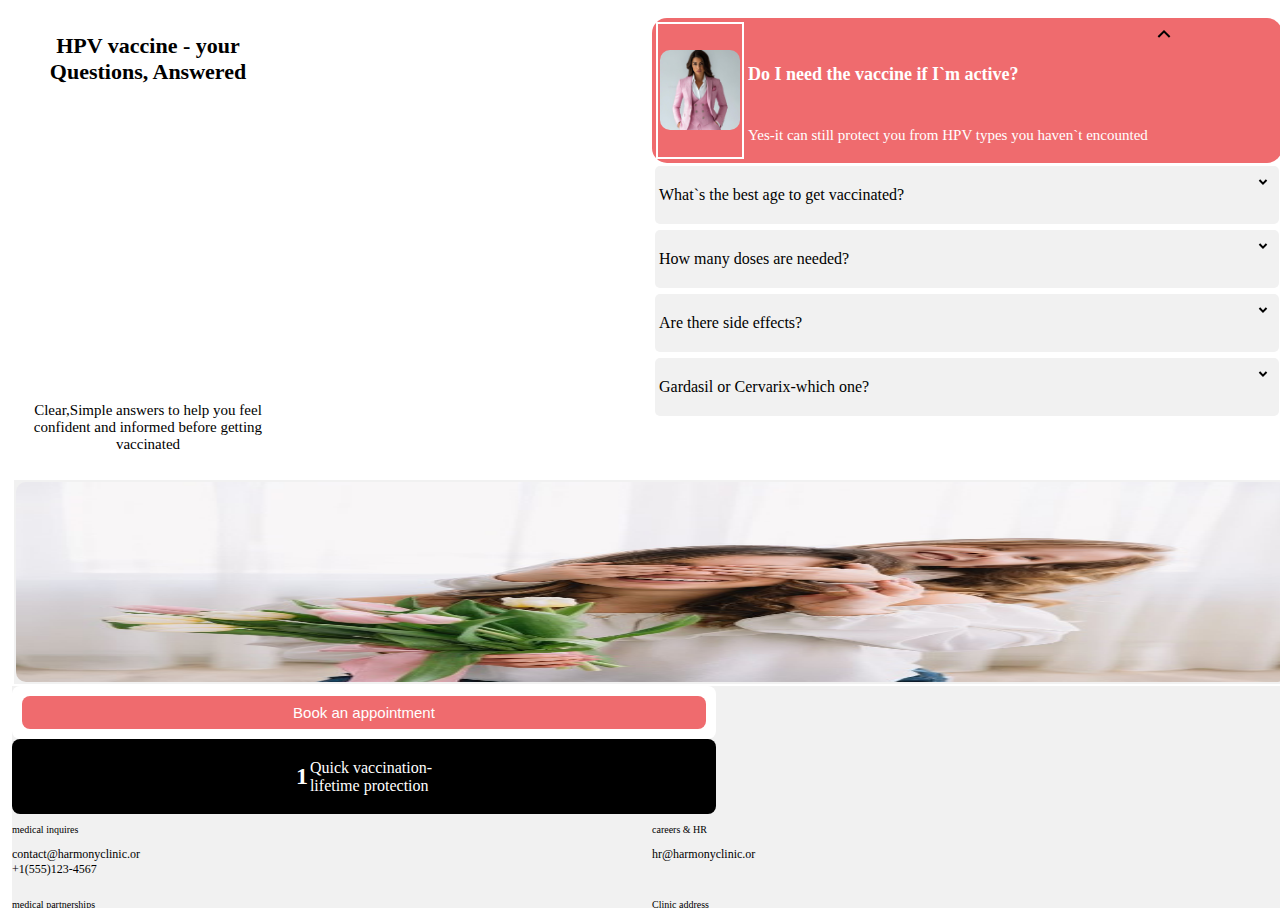
<file: contact.html>
<!DOCTYPE html>
<html lang="en">
  <head>
    <meta charset="UTF-8" />
    <meta name="viewport" content="width=device-width, initial-scale=1.0" />
    <title>Contact Page</title>
    <link rel="stylesheet" href="contact.css" />
  </head>
  <body>
    <main class="main">
      <section class="parent">
        <section class="message">
          <header>
            <h1>HPV vaccine <strong>- your Questions, Answered</strong></h1>
          </header>
          <p class="info">
            Clear,Simple answers to help you feel confident and informed before
            getting vaccinated
          </p>
        </section>
        <aside class="details">
          <section class="opentab">
            <div class="image">
              <img src="./img/Pink.jpeg" alt="Woman in pink" />
            </div>
            
            <div>
              <h6>Do I need the vaccine if I`m active?</h6>
              <p class="text">Yes-it can still protect you from HPV types you haven`t encounted</p>
            </div>
            <svg
              xmlns="http://www.w3.org/2000/svg"
              width="24"
              height="24"
              viewBox="0 0 24 24"
            >
              <path
                fill="currentColor"
                d="m12 10.828l-4.95 4.95l-1.414-1.414L12 8l6.364 6.364l-1.414 1.414z"
              />
            </svg>
          </section>
          <section class="articles">
            <article class="arti">
              <p>What`s the best age to get vaccinated?</p>
              <svg
                xmlns="http://www.w3.org/2000/svg"
                width="24"
                height="24"
                viewBox="0 0 24 24"
              >
                <path
                  fill="currentColor"
                  d="m12 15l-4.243-4.242l1.415-1.414L12 12.172l2.828-2.828l1.415 1.414z"
                />
              </svg>
            </article>
            <article class="arti">
                <p>How many doses are needed?</p>
                <svg
                  xmlns="http://www.w3.org/2000/svg"
                  width="24"
                  height="24"
                  viewBox="0 0 24 24"
                >
                  <path
                    fill="currentColor"
                    d="m12 15l-4.243-4.242l1.415-1.414L12 12.172l2.828-2.828l1.415 1.414z"
                  />
                </svg>
              </article>
              <article class="arti">
                <p>Are there side effects?</p>
                <svg
                  xmlns="http://www.w3.org/2000/svg"
                  width="24"
                  height="24"
                  viewBox="0 0 24 24"
                >
                  <path
                    fill="currentColor"
                    d="m12 15l-4.243-4.242l1.415-1.414L12 12.172l2.828-2.828l1.415 1.414z"
                  />
                </svg>
              </article>
              <article class="arti">
                <p>Gardasil or Cervarix-which one?</p>
                <svg
                  xmlns="http://www.w3.org/2000/svg"
                  width="24"
                  height="24"
                  viewBox="0 0 24 24"
                >
                  <path
                    fill="currentColor"
                    d="m12 15l-4.243-4.242l1.415-1.414L12 12.172l2.828-2.828l1.415 1.414z"
                  />
                </svg>
              </article>
          </section>
        </aside>
      </section>
      <section class="secondparent">
        <aside>
          <section class="sized">
            <div class="image" id="picture">
              <img id="pic" src="./img/mom&D.jpeg" alt="mom and daughter with flowers">
            </div>
           
            <div class="btn">
              <button>Book an appointment</button>
            </div>
             <div class="opec">
              <p class="number">1</p>
              <p>Quick vaccination- <br> lifetime protection</p>
             </div>
          </section>
          <section class="reach">
            <div>
              <p class="head">medical inquires</p>
              <p class="contact">contact@harmonyclinic.or <br> +1(555)123-4567</p>
            </div>
            <div>
              <p class="head">careers & HR</p>
              <p class="contact">hr@harmonyclinic.or</p>
            </div>
            <div>
              <p class="head">medical partnerships</p>
              <p class="contact">j.taylor@harmonyclinic.or <br> +12135557644</p>
            </div>
            <div>
              <p class="head">Clinic address</p>
              <p class="contact">j.taylor@harmonyclinic.or <br> +12135557644</p>
            </div>
          </section>
        </aside>
        <section>
          <h1>Contact US</h1>
          <p>Get in touch with us for consultation, appoinment, shedules or any inquires about our services.</p>
          <ul class="listone">
            <li>Home</li>
            <li>How it works</li>
            <li>Our doctors</li>
            <li>Vaccines</li>
            <li>FAQ</li>
          </ul>
          <ul class="listtwo                                                                                                                                                                                                                                                                                                                                                                                                                                                                                                                                                                                                                                                                                                                                                                                                                                                                                                                                                                                                                                                                                                                                                                                                                                                                                                                                                                                                                                                                                                                                                                                                                                                                                                                                                                                                                                                                                                                                                                                                                                                                                                                                                                                                                                                                                                                                                                                                                                                                                                                                                                                                                                                                                                                                                                                                                                                                                                                                                                                                                                                                                                                                                                                                                                                                                                                                                                                                                                                                                                                                                                                                                                                                                                                                                                                                                                                                                                                                                                                                                                                                                                                                                                                                                                                                                                                                                                                                                                                                                                                                                                                                                                                                              ">
            <li>Instagram</li>
            <li>Whatsapp</li>
            <li>YouTube</li>
            <li>Twitter</li>
          </ul>
          <footer>&copy;Harmony Clinic All rights reserved privacy protected.</footer>
        </section>
        
      </section>
    </main>
  </body>
</html>
</file>
<file: contact.css>
body{
   
    background-color:#FFFFFF;
    
}
.main{
    width: 100vw;
    height: 100vh;
    margin: 4px;
    overflow-x: hidden;
}

.parent{
    height: 50%;
    width: screen;
    display:flex;
    flex-direction: column;
    justify-content: space-between;
    margin: 10px;
    overflow-x: hidden;
}

.message{
    text-align: center;
}
h1{
    font-size: 22px;
}

.info{
    font-size: 15px;
}
.opentab{
   
    background-color: #EF6B6E;
    border-radius: 15px;
    padding: 4px;
}

.image{
    border: 2px solid white;
    display: flex;
    align-items: center;
    justify-content: center;
    height: auto;
}

img{
    width:100%;
    height: 80px;
    border-radius: 10px;
    margin: 2px;
}

h6{
    color: #FFFFFF;
    font-size:18px;
}
.text{
    font-size:15px;
    color: #FFFFFF;
    
}

.articles{
    display: flex;
    flex-direction: column;
}

.arti{
    background-color:#F1F1F1;
    display: flex;
    flex-direction:row;
    justify-content: space-between;
    padding: 4px;
    margin: 3px;
    border-radius: 5px;
   
}

.secondparent{
 background-color: #F1F1F1;
 
}

#pic{
        width:100%;
        height:200px;
        border-radius: 10px;
        margin: 2px;
      
    }
/* sized{
    position: relative;
} */

    
.btn{
    width:55% ;
    background-color: white;
    align-items: center;
    box-sizing: border-box;
    padding: 10px;
    border-radius: 8px;
  
   
   

}

button{
    width: 100%;
    background-color: #EF6B6E;
    color: #FFFFFF;
    border: none;
    padding: 8px;
    font-size: 15px;
    border-radius:8px;
    
}

.opec{
    width:55% ;
    height: 10%;
    background-color:black;
    /* opacity:2; */
    align-items: center;
    border-radius: 8px;
    display: flex;
    justify-content: center;
    gap: 2px;
    color: white;
    
}

.number{

    font-size: 24px;
    font-weight: bold;
}

.reach{
    display: grid;
    grid-template-columns: repeat(2, 1fr);
    /* border: 2px solid red; */
}

.head{
    /* color: #F1F1F1; */
    font-size: 10px;
}

.contact{
    font-size: 12px;
   
}

ul,li{
  list-style-type: none;
  padding-left: 0;
}

.listone{
    display: flex;
    flex-direction: column;
    gap: 4px;
    
}

.listtwo{
    display: flex;
    color: #EF6B6E;
    gap: 8px;
}

footer{
    align-items:center;
}
@media  (min-width:1280px){
        .parent{
            
            display:flex;
            flex-direction: row;
            justify-content: space-between;
            margin: 10px;
            overflow-x: hidden;
        }
      .message{
        width: 20%;
        display:flex;
        flex-direction: column;
        justify-content: space-between;
      }

      .details{
        width: 50%;
      }

      .opentab{
        display: flex;
        background-color: #EF6B6E;
        border-radius: 15px;
        padding: 4px;
        gap: 4px;
    }

    img{
        width:100%;
        height: 80px;
        border-radius: 10px;
    }
    
}
</file>
